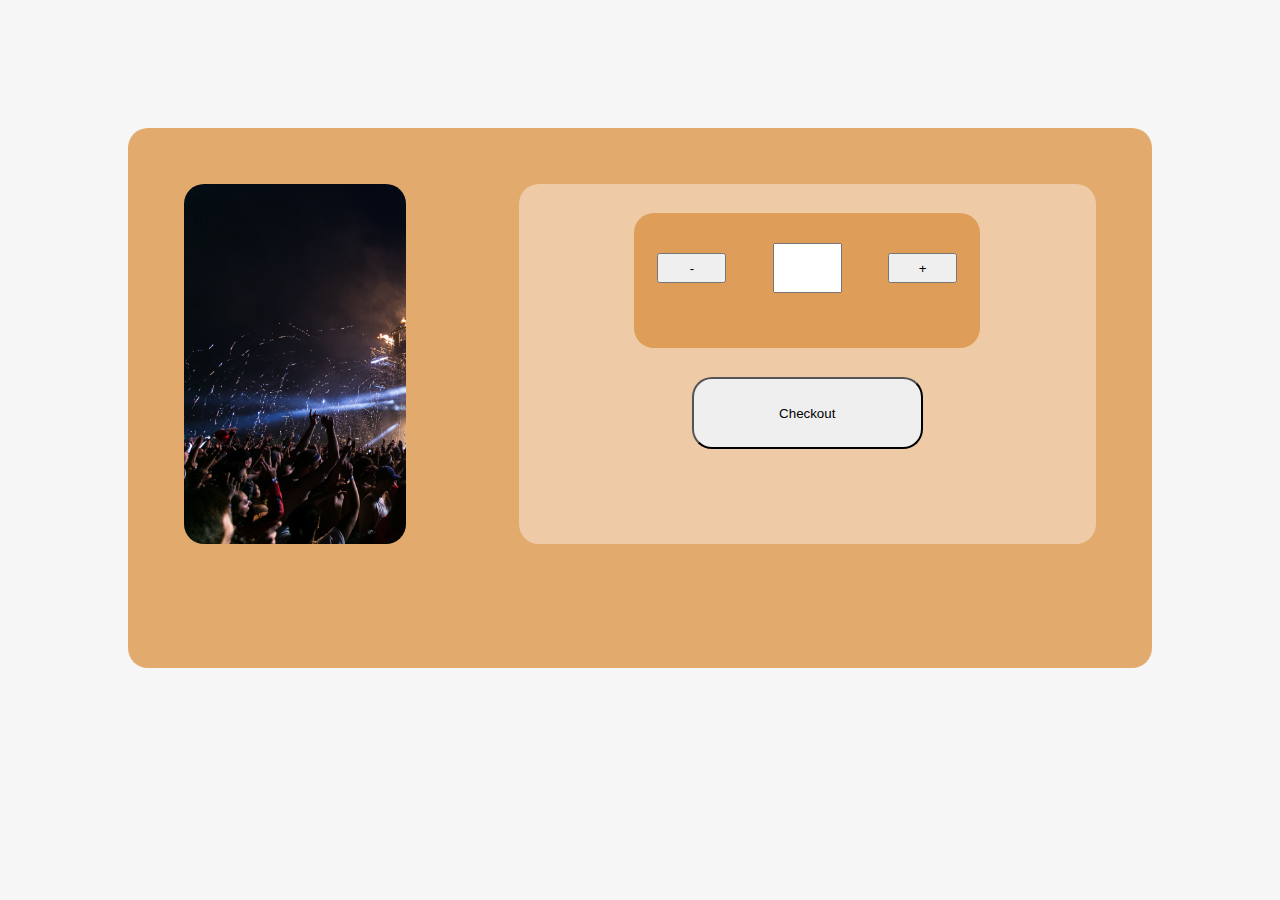
<file: cart.html>
<!DOCTYPE html>
<html lang="en">
  <head>
    <meta charset="UTF-8" />
    <meta http-equiv="X-UA-Compatible" content="IE=edge" />
    <meta name="viewport" content="width=device-width, initial-scale=1.0" />
    <title>BOoKie-Cart</title>
    <link rel="stylesheet" href="./cart.css" />
    <script src="./cart.js" defer type="module"></script>
  </head>
  <body>
    <div class="cart-container">
      <div class="ticket-display"></div>
      <div class="ticket-total">
        <div class="n-o-t">
          <button class="minus">-</button>
          <input type="text" class="display" />
          <button class="add">+</button>
        </div>
        <button class="checkout">Checkout</button>
      </div>
    </div>
  </body>
</html>
</file>
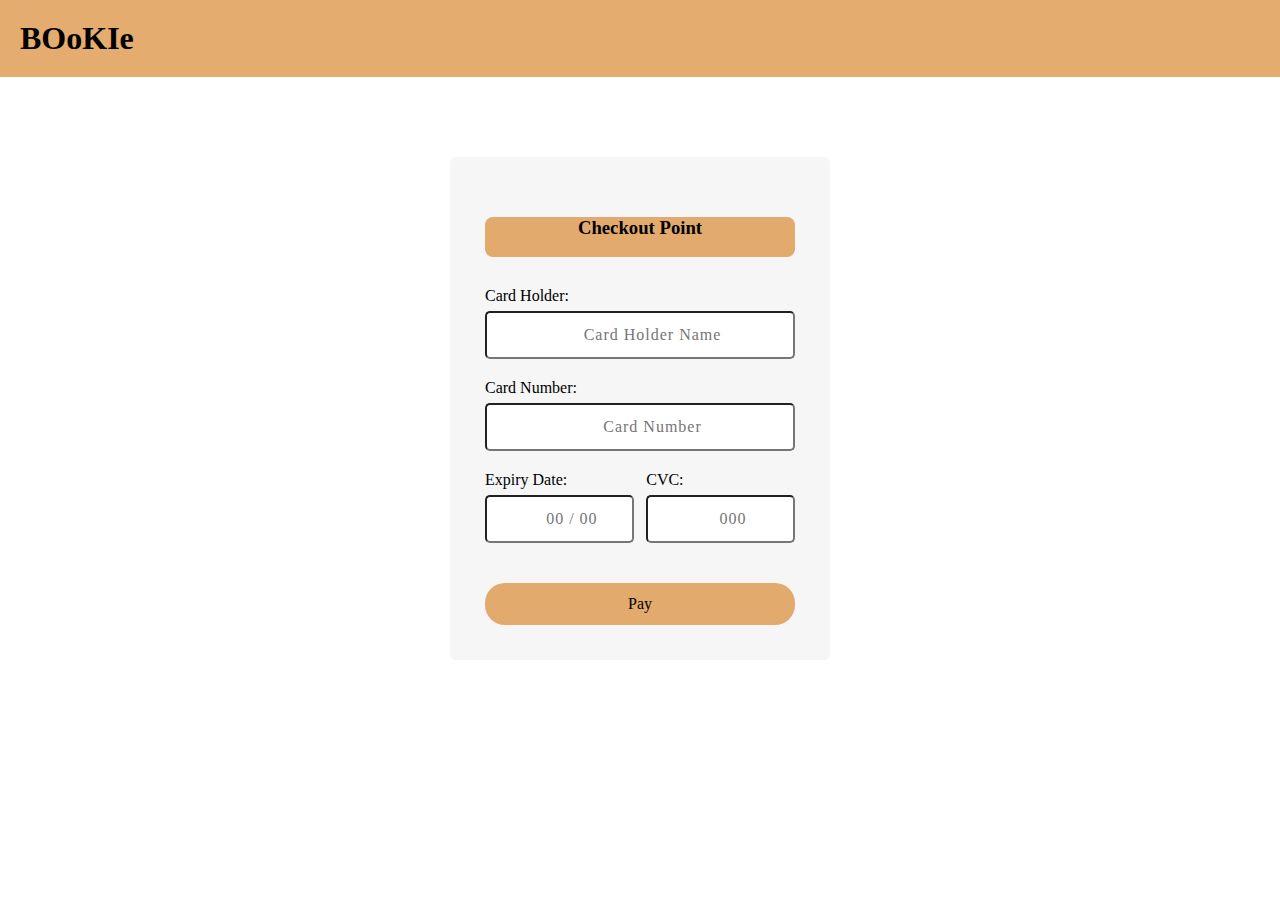
<file: checkout.html>
<!DOCTYPE html>
<html lang="en">
  <head>
    <meta charset="UTF-8" />
    <meta http-equiv="X-UA-Compatible" content="IE=edge" />
    <meta name="viewport" content="width=device-width, initial-scale=1.0" />
    <title>BOoKie Checkout</title>
    <link rel="stylesheet" href="./checkout.css" />
  </head>
  <body>
    <header>
      <nav class="navbar">
        <a href="./index.html">
          <h2 class="logo">BOoKIe</h2>
        </a>
      </nav>
    </header>
    <div class="wrapper">
      <div class="payment">
        <!-- checout -->

        <h3>Checkout Point</h3>

        <div class="form">
          <div class="card space icon-relative">
            <label class="label">Card Holder:</label>
            <input type="text" class="input" placeholder="Card Holder Name" />
          </div>

          <div class="card space icon-relative">
            <label class="label">Card Number:</label>
            <input type="text" class="input" placeholder="Card Number" />
          </div>

          <div class="card-grp space icon-relative">
            <div class="card-items">
              <label class="label">Expiry Date:</label>
              <input type="text" class="input" placeholder="00 / 00" />
            </div>

            <div class="card-items">
              <label class="label">CVC:</label>
              <input type="text" class="input" placeholder="000" />
            </div>
          </div>
          <div class="btn">Pay</div>
        </div>
      </div>
    </div>
  </body>
</html>
</file>
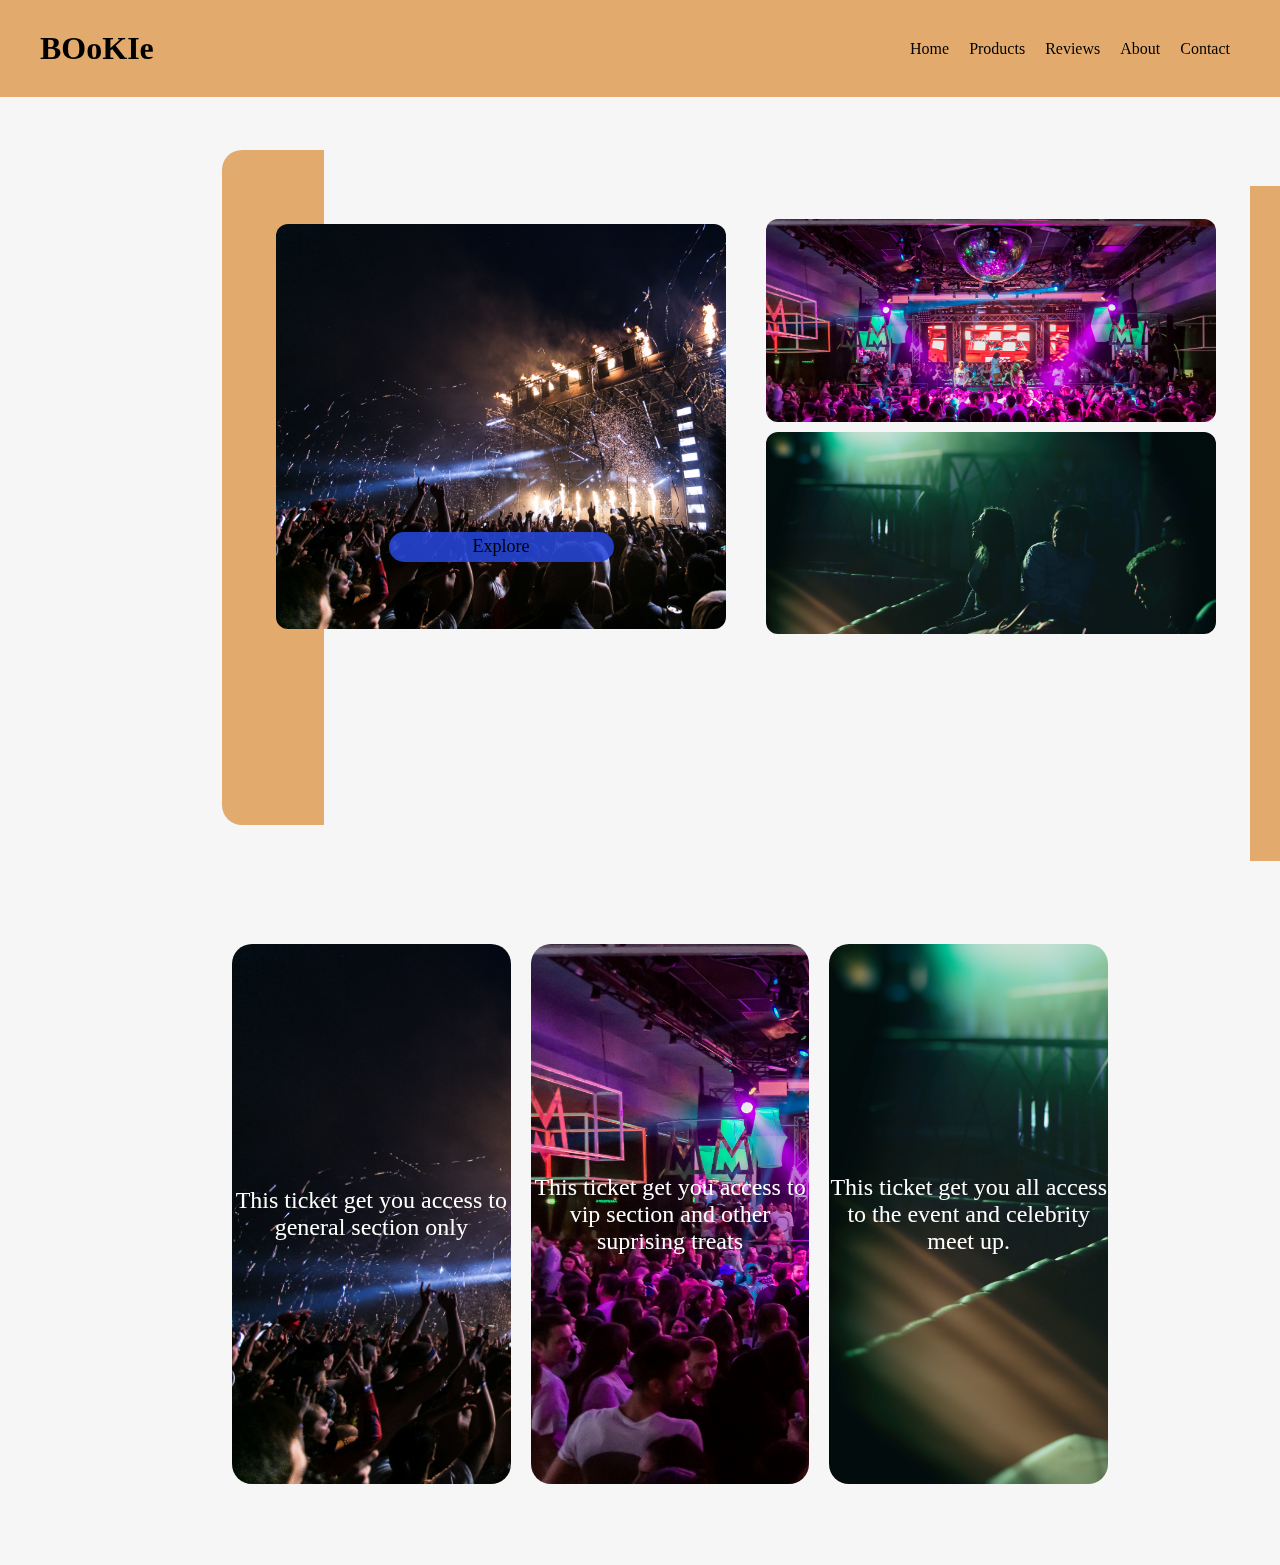
<file: main.html>
<!DOCTYPE html>
<html lang="en">
  <head>
    <meta charset="UTF-8" />
    <meta http-equiv="X-UA-Compatible" content="IE=edge" />
    <meta name="viewport" content="width=device-width, initial-scale=1.0" />
    <title>BOOKIE</title>
    <link rel="stylesheet" href="./main.css" />
  </head>
  <body>
    <header class="header" id="header">
      <nav class="navbar container">
        <a href="./index.html">
          <h2 class="logo">BOoKIe</h2>
        </a>

        <div class="menu" id="menu">
          <ul class="list">
            <li class="list-item">
              <a href="#" class="list-link current">Home</a>
            </li>
            <li class="list-item">
              <a href="#" class="list-link prod">Products</a>
            </li>
            <li class="list-item">
              <a href="#" class="list-link rev">Reviews</a>
            </li>
            <li class="list-item">
              <a href="#" class="list-link abt">About</a>
            </li>
            <li class="list-item">
              <a href="#" class="list-link cont">Contact</a>
            </li>
          </ul>
        </div>

        <div class="hamburger">
          <span class="bar"></span>
          <span class="bar"></span>
          <span class="bar"></span>
        </div>
      </nav>
    </header>

    
    <div class="space1"></div>



    <div class="hero">

        
      <!-- <div class="explore"> -->
        <a href="./index.html"><div class="explore">

            <button class="EXPO">Explore</button>
        </div></a>

        <!-- <button class="EXPO">Explore</button> -->

        <a href="./index.html">
            <div class="product-ex"></div>

            <div class="product-ex-2"></div>
        
        </a>

        
      </div>
      
        
      </div>
    
    </div>

    <div class="space2"></div>



    <!-- add products here -->

    <div class="ticket">
      <div class="ticket1">
        <p>This ticket get you access to general section only</p>
      </div>
      <div class="ticket2">
        <p>This ticket get you access to vip section and other suprising treats</p>
      </div>
      <div class="ticket3">
        <p>This ticket get you all access to the event and celebrity meet up.</p>
      </div>
    </div>



    <!-- script -->
 
    <script src="./main.js"></script>
  </body>
</html>
</file>
<file: cart.css>
* {
    box-sizing: border-box;
    margin: 0;
    padding: 0;
}

body {
    background: rgba(216, 216, 216, 0.232);
}

.cart-container {
    width: 80%;
    height: 60vh;
    margin: 10% auto;
    background: rgba(221, 148, 69, 0.775);
    display: flex;
    border-radius: 20px;
}

.ticket-display {
    background-image: url(./images/general.jpg);
    background-size: cover;
    width: 25%;
    height: 40vh;
    margin: 5.5%;
    border-radius: 20px;
}

.ticket-total {

    justify-content: space-between;
    width: 65%;
    height: 40vh;
    margin: 5.5%;
    background: rgba(255, 255, 255, 0.393);
    border-radius: 20px;
}

.n-o-t {
    background: rgb(222, 157, 88);
    display: flex;
    width: 60%;
    height: 15vh;
    margin: 5% auto;
    border-radius: 20px;
}

.checkout {
    display: flex;
    width: 40%;
    height: 8vh;
    margin: 5% auto;
    border-radius: 20px;
}

button {
    text-align: center;
    justify-content: center;
    align-items: center;
}

.minus {
    width: 20%;
    height: 30px;
    align-items: center;
    justify-content: center;
    margin: 40px auto;
}

.display {
    width: 20%;
    height: 50px;
    align-items: center;
    justify-content: center;
    margin: 30px auto;
    text-align: center;
}

.add {
    width: 20%;
    height: 30px;
    align-items: center;
    justify-content: center;
    margin: 40px auto;
}
</file>
<file: checkout.css>
* {
    box-sizing: border-box;
    margin: 0;
    padding: 0;
    font-family: cursive;
}

.payment {
    align-items: center;
    justify-content: center;
    background: rgba(216, 216, 216, 0.232);
    width: 380px;
    margin: 80px auto;
    height: auto;
    overflow: hidden;
    padding: 35px;
    padding-top: 60px;
    border-radius: 6px;
    position: relative;

}

header {
    width: 100%;
    background-color: rgba(221, 148, 69, 0.775);
}

.navbar {
    display: flex;
    align-items: center;
    justify-content: space-between;
    width: 100%;
}


.logo {
    color: inherit;
    text-decoration: none;
    font-size: xx-large;
    font-weight: 800;
    margin: 10px;
    font-family: cursive;
}

a {
    color: inherit;
    text-decoration: none;
    margin: 10px;
    font-weight: 500;
    font-family: cursive;
}

h2 {
    /* background: rgba(221, 148, 69, 0.775); */
    text-align: center;
    border-radius: 8px;
    margin-bottom: 30px;

}

h3 {
    background: rgba(221, 148, 69, 0.775);
    text-align: center;
    border-radius: 8px;
    margin-bottom: 30px;
    height: 40px;
}

.form .label {
    display: block;
    margin-bottom: 6px;
}

.form .input {
    padding: 13px 0 13px 25px;
    width: 100%;
    text-align: center;
    border-radius: 5px;
    letter-spacing: 1px;
    outline: none;
    font-size: 16px;
}

.card-grp {
    display: flex;
    justify-content: space-between;
}

.card-items {
    width: 48%;
}

.space {
    margin-bottom: 20px;
}

.icon-relative {
    position: relative;
}

.btn {
    margin-top: 40px;
    background: rgba(221, 148, 69, 0.775);
    padding: 12px;
    text-align: center;
    border-radius: 20px;
    cursor: pointer;
}
</file>
<file: main.css>
* {
    margin: 0;
    padding: 0;
    box-sizing: border-box;
}

body {
    background: rgba(216, 216, 216, 0.232);
}

a {
    color: inherit;
    text-decoration: none;
    margin: 10px;
    font-weight: 500;
    font-family: cursive;
}

.logo {
    color: inherit;
    text-decoration: none;
    font-size: xx-large;
    font-weight: 800;
    margin: 10px;
    font-family: cursive;
}




ul {
    list-style: none;
}

.container {
    width: fit-content;
    margin: 0 auto;
    padding: 10px 20px;
}

.header {
    width: 100%;
    background-color: rgba(221, 148, 69, 0.775);
}

.navbar {
    display: flex;
    align-items: center;
    justify-content: space-between;
    width: 100%;
}

.list {
    display: flex;
    align-items: center;
    justify-content: space-between;
    margin: 20px;
}

.hamburger {
    display: none;
    cursor: pointer;
}

.bar {
    display: block;
    width: 25px;
    height: 3px;
    margin: 5px auto;
    -webkit-transition: all 0.4s ease-in-out;
    transition: all 0.4s ease-in-out;
    background-color: black;
}


/* @media(max-width:768px) {
    .hamburger {
        display: block;
    }

    .hamburger.active .bar:nth-child(2) {
        opacity: 0;
    }


    .hamburger.active .bar:nth-child(1) {
        transform: translateY(8px) rotate(45deg);
    }

    .hamburger.active .bar:nth-child(3) {
        transform: translateY(-8px) rotate(-45deg);
    }


    .menu.activate {
        left: 0;
    }

} */

.hero {
    justify-content: space-between;
    align-items: center;
    text-align: center;
    display: flex;
    width: 60%;
    margin: 8% auto;
    margin-bottom: 280px;
}



.explore {
    background-image: url(./images/general.jpg);
    background-size: cover;
    background-repeat: no-repeat;
    width: 450px;
    height: 45vh;
    margin: 10px;
    display: flex;
    align-items: center;
    justify-content: center;
    border-radius: 12px;
}

.explore:hover {
    transform: scale(1.02);
    transition: 0.5s ease-in-out;
}

.product-ex {
    background-image: url(./images/vip.jpg);
    background-size: cover;
    background-repeat: no-repeat;
    width: 450px;
    height: 22.5vh;
    margin: 10px;
    display: flex;
    align-items: center;
    justify-content: center;
    border-radius: 12px;
}

.product-ex-2 {
    background-image: url(./images/suite.jpg);
    background-size: cover;
    background-repeat: no-repeat;
    width: 450px;
    height: 22.5vh;
    margin: 10px;
    display: flex;
    align-items: center;
    justify-content: center;
    border-radius: 12px;
}

.product-ex:hover,
.product-ex-2:hover {
    transform: scale(1.04);
    transition: 0.5s ease-in-out;
}

button {
    width: 50%;
    margin-top: 300px;
    background: rgba(38, 72, 219, 0.867);
    border: none;
    height: 30px;
    border-radius: 15px;
    justify-content: center;
    align-items: center;
    text-align: center;
    margin: auto 20px;
    cursor: pointer;
    transform: translateY(120px);
}

.EXPO {
    color: black;
    font-family: cursive;
    font-weight: 300;
    font-size: large;
}

.space1 {
    border-top-left-radius: 20px;
    border-bottom-left-radius: 20px;
    width: 8%;
    background: rgba(221, 148, 69, 0.775);
    height: 75vh;
    position: fixed;
    top: 150px;
    left: 72px;
    transform: translateX(150px);
    z-index: -1;
}

.space2 {
    border-top-right-radius: 20px;
    border-bottom-right-radius: 20px;
    width: 8%;
    background: rgba(221, 148, 69, 0.775);
    height: 75vh;
    position: fixed;
    transform: translateX(1250px);
    bottom: 39px;
    z-index: -1;
}


.ticket {
    justify-content: space-between;
    align-items: center;
    text-align: center;
    display: flex;
    width: 70%;
    margin: 5.55% auto;
    transform: translateX(30px);
}

.ticket1 {
    background-image: url(./images/general.jpg);
    background-size: cover;
    width: 500px;
    height: 60vh;
    /* background: blue; */
    align-items: center;
    justify-content: center;
    display: flex;
    margin: 10px;
    border-radius: 20px;

}

.ticket2 {
    background-image: url(./images/vip.jpg);
    background-size: cover;
    width: 500px;
    height: 60vh;

    align-items: center;
    justify-content: center;
    display: flex;
    margin: 10px;
    border-radius: 20px;

}

.ticket3 {
    background-image: url(./images/suite.jpg);
    background-size: cover;
    width: 500px;
    height: 60vh;
    align-items: center;
    justify-content: center;
    display: flex;
    margin: 10px;
    border-radius: 20px;

}

p {
    color: white;
    font-size: x-large;
    font-weight: 500;
    margin: auto;
    padding: auto;
}
</file>
